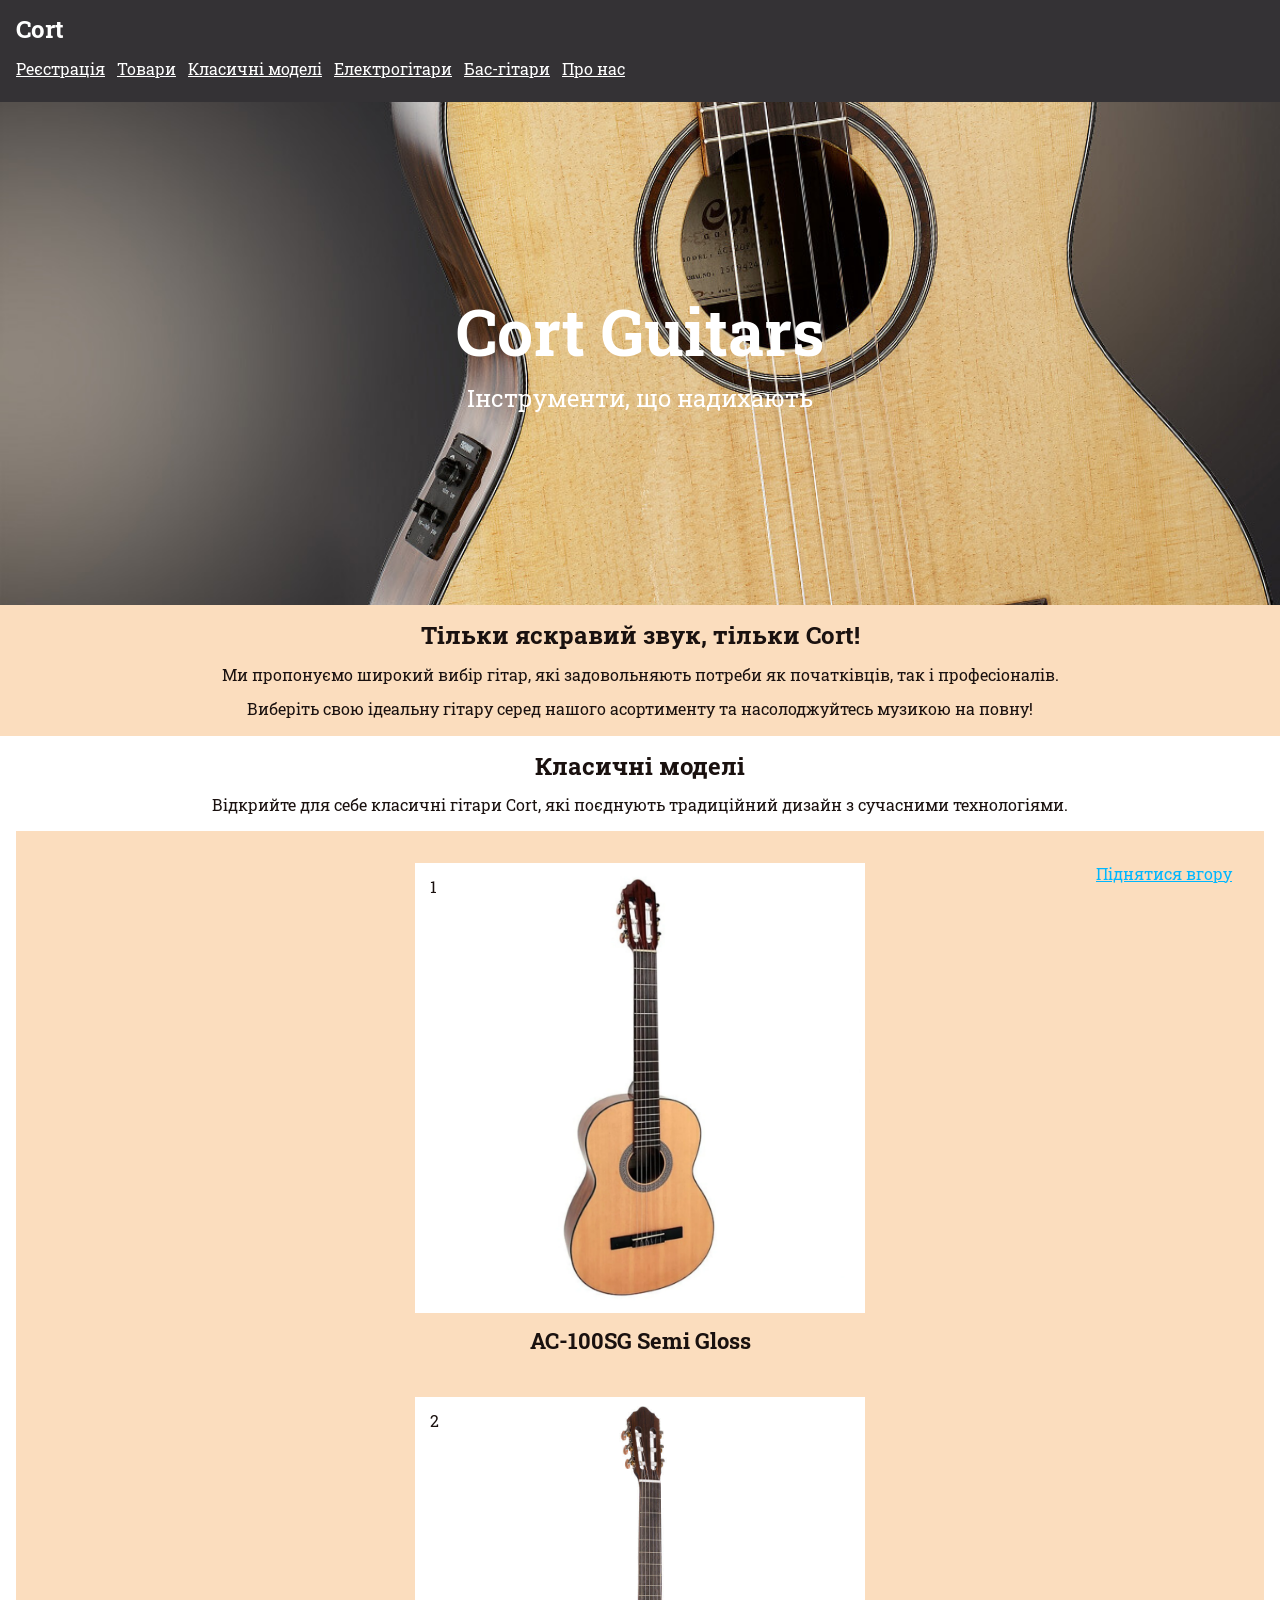
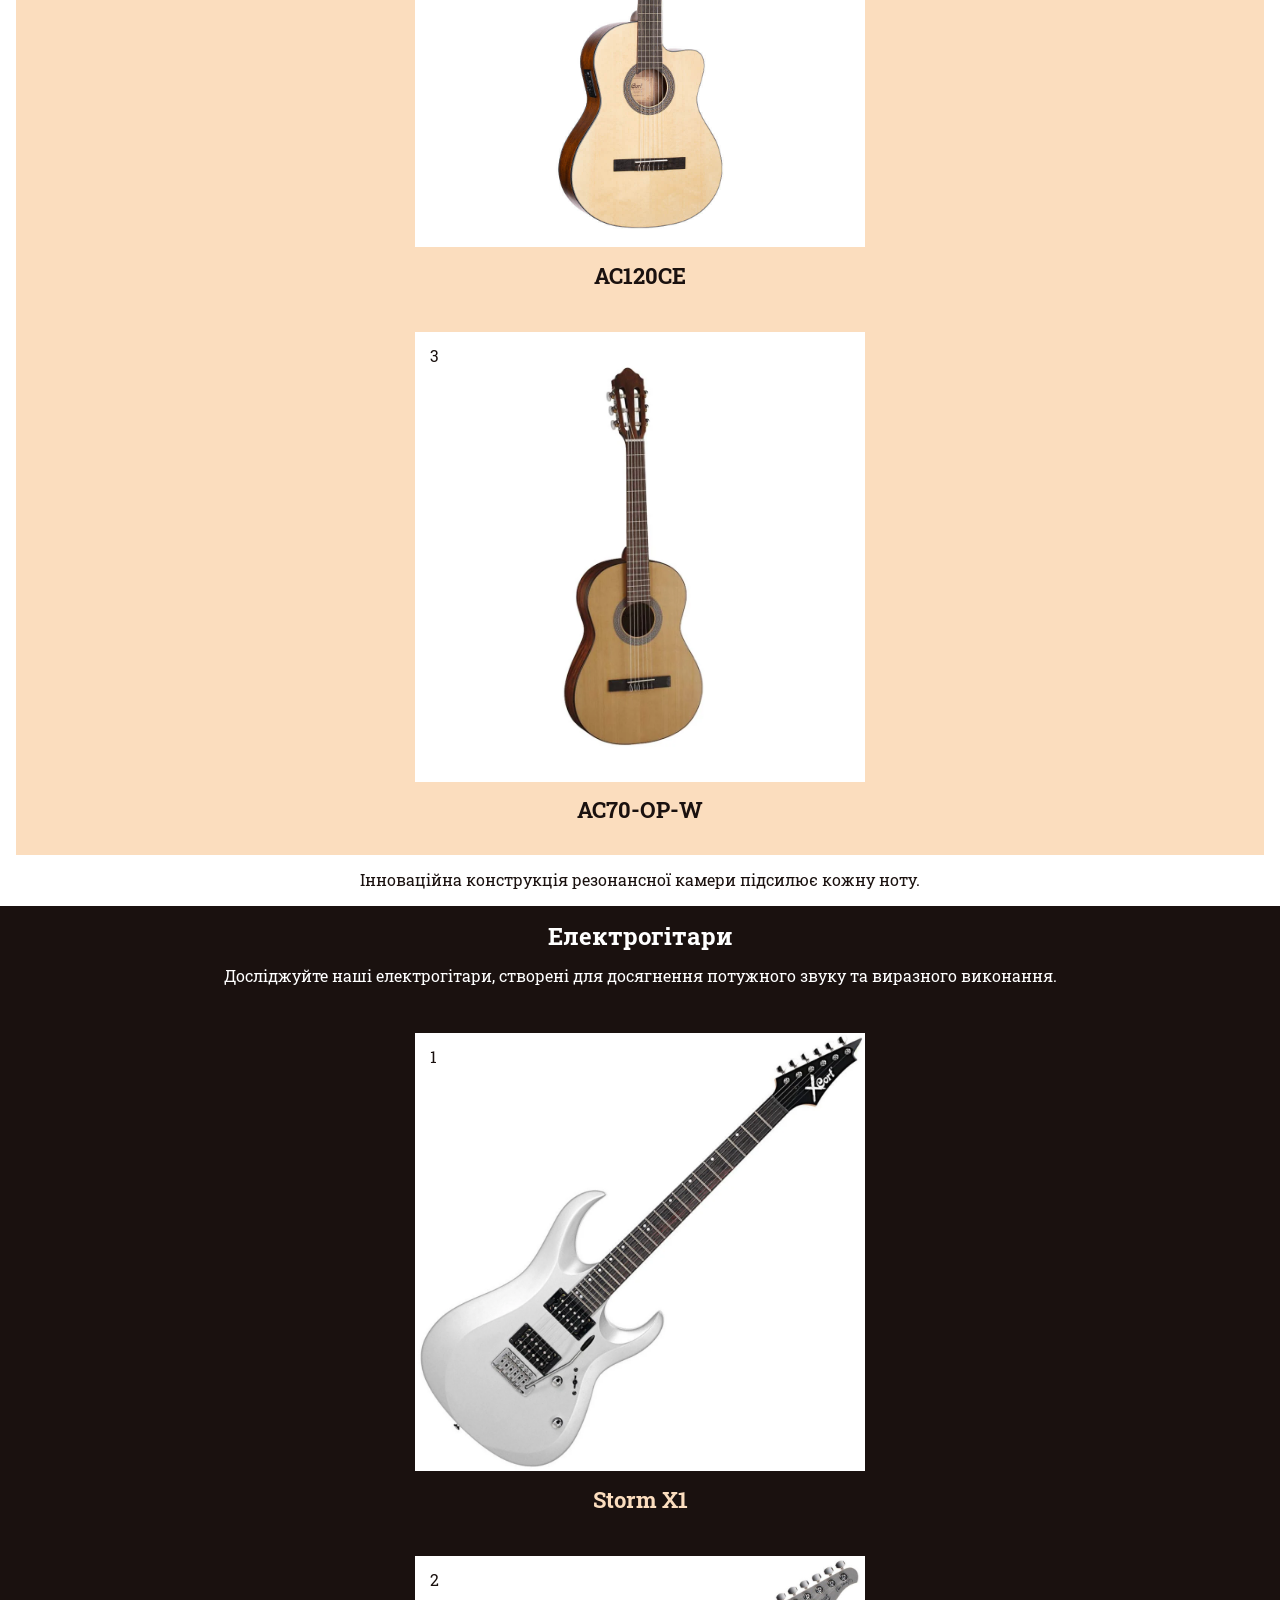
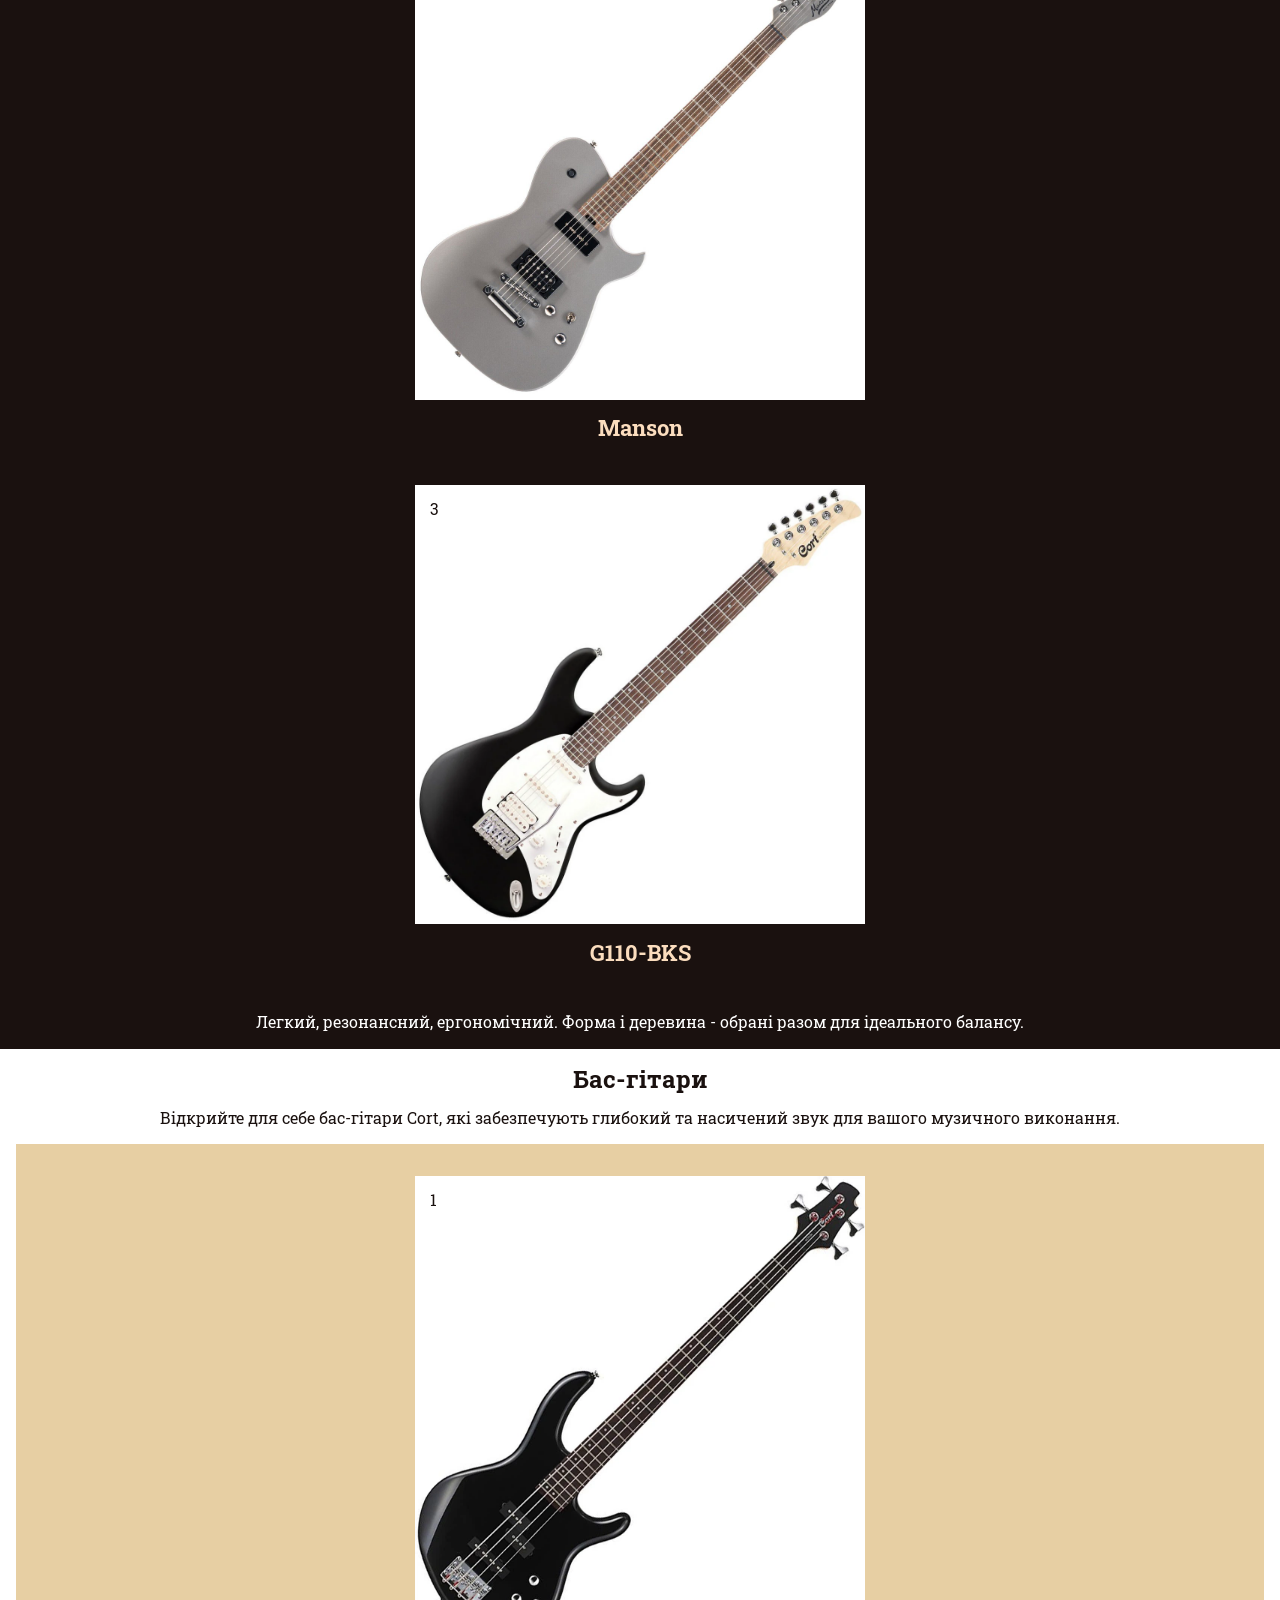
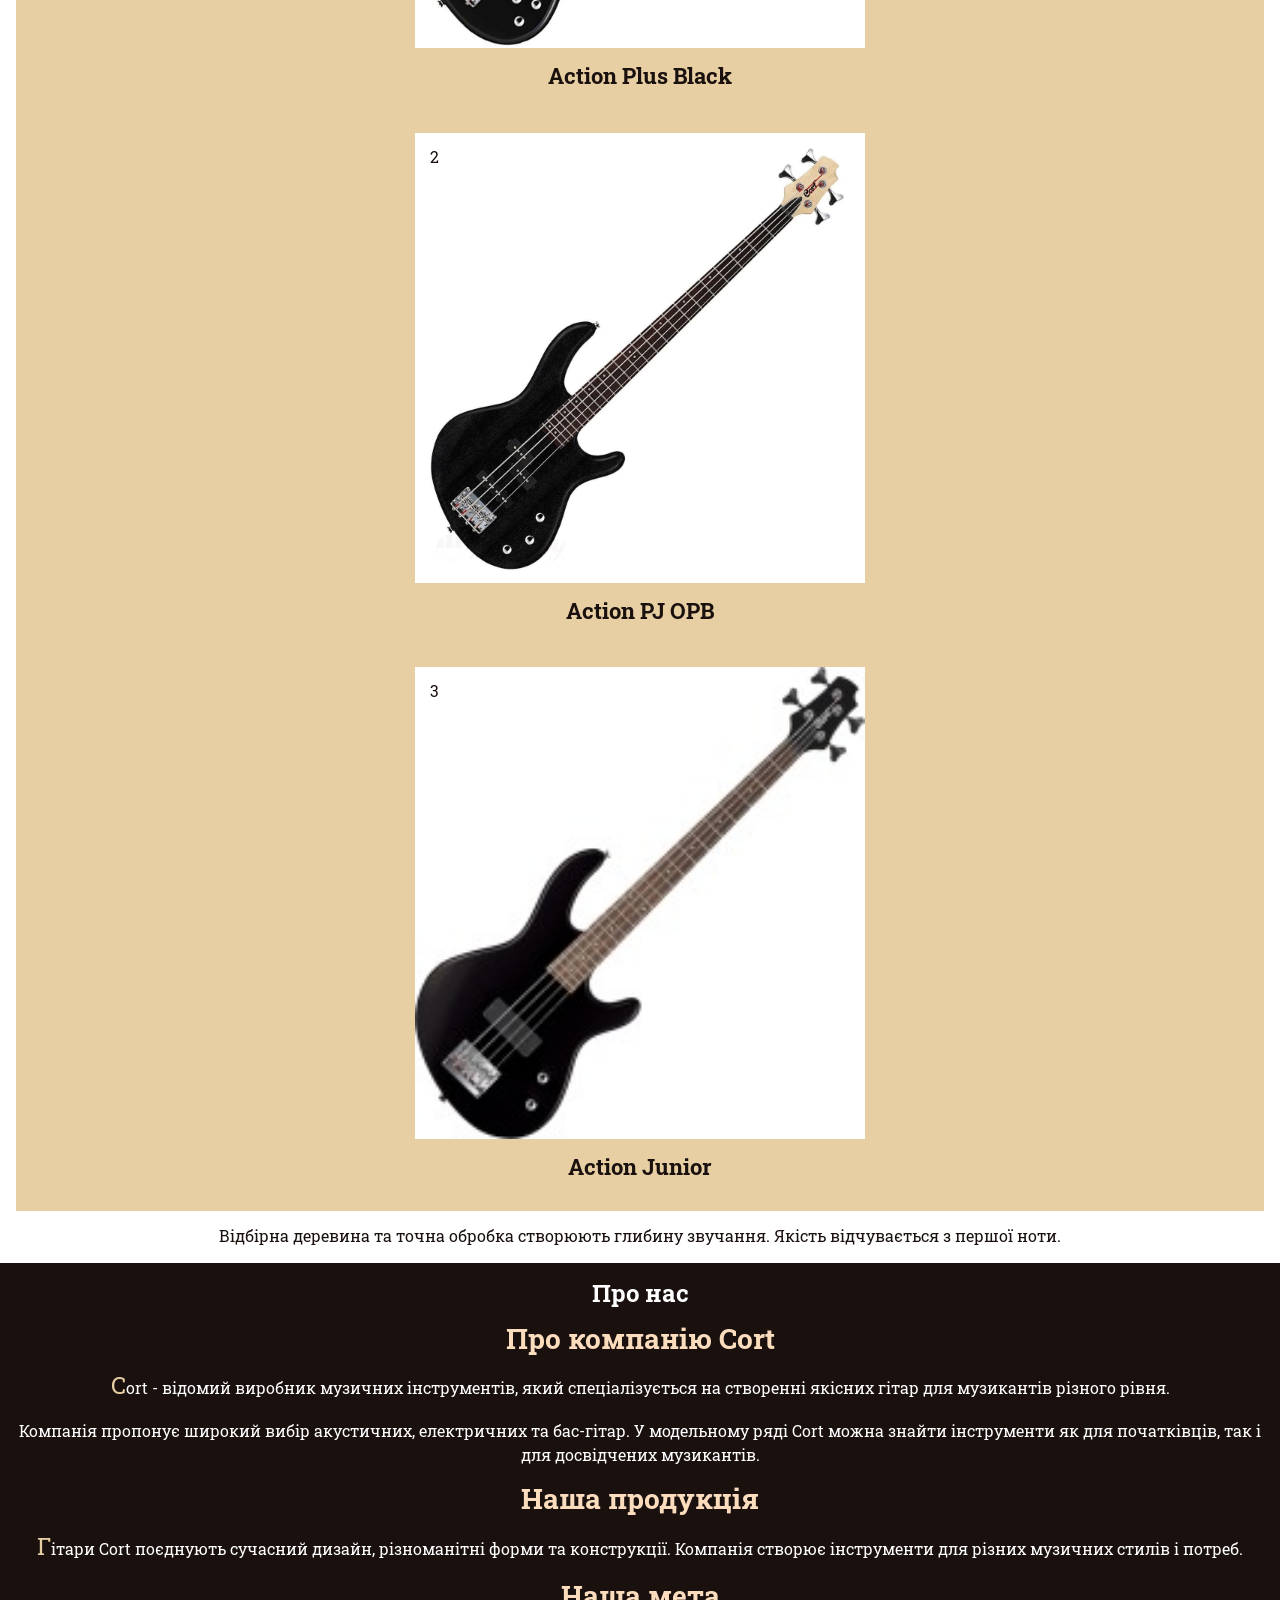
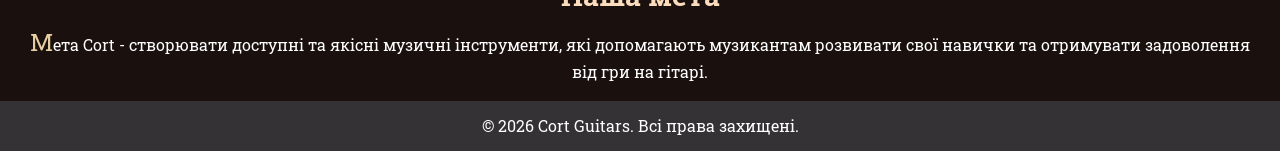
<file: index.html>
<!doctype html>
<html lang="uk">
  <head>
    <meta charset="UTF-8" />
    <meta name="viewport" content="width=device-width, initial-scale=1.0" />
    <title>Cort Guitars</title>
    <link
      rel="stylesheet"
      href="https://cdn.jsdelivr.net/npm/modern-normalize@3.0.1/modern-normalize.min.css"
    />
    <link rel="preconnect" href="https://fonts.googleapis.com" />
    <link rel="preconnect" href="https://fonts.gstatic.com" crossorigin />
    <link
      href="https://fonts.googleapis.com/css2?family=Roboto+Slab:wght@400;700&display=swap"
      rel="stylesheet"
    />
    <link rel="stylesheet" href="./styles/style.css" />
  </head>
  <body>
    <header>
      <div class="container">
        <h1>Cort</h1>
        <nav>
          <ul class="nav-links">
            <li><a href="./pages/form.html">Реєстрація</a></li>
            <li><a href="./pages/tables.html">Товари</a></li>
            <li><a href="#classic-models">Класичні моделі</a></li>
            <li><a href="#electric-models">Електрогітари</a></li>
            <li><a href="#bass-models">Бас-гітари</a></li>
            <li><a href="#about-us">Про нас</a></li>
          </ul>
        </nav>
      </div>
    </header>
    <main>
      <section class="hero" id="hero">
        <div class="container">
          <h2 class="hero-title">Cort Guitars</h2>
          <p class="hero-subtitle">Інструменти, що надихають</p>
        </div>
      </section>
      <section class="under-hero" id="under-hero">
        <div class="container">
          <h2>Тільки яскравий звук, тільки Cort!</h2>
          <p>
            Ми пропонуємо широкий вибір гітар, які задовольняють потреби як
            початківців, так і професіоналів.
          </p>
          <p>
            Виберіть свою ідеальну гітару серед нашого асортименту та
            насолоджуйтесь музикою на повну!
          </p>
        </div>
      </section>
      <section id="classic-models">
        <div class="container">
          <h2>Класичні моделі</h2>
          <p>
            Відкрийте для себе класичні гітари Cort, які поєднують традиційний
            дизайн з сучасними технологіями.
          </p>
          <ul class="cards">
            <li class="card">
              <div class="card-image">
                <span class="card-number">1</span>
                <img
                  src="./images/Cort1.jpg"
                  alt="Класична гітара Cort AC-100SG Semi Gloss"
                  width="450"
                  height="300"
                />
              </div>
              <h3>AC-100SG Semi Gloss</h3>
            </li>
            <li class="card">
              <div class="card-image">
                <span class="card-number">2</span>
                <img
                  src="./images/Cort2.jpg"
                  alt="Класична гітара Cort AC120CE"
                  width="450"
                  height="300"
                />
              </div>
              <h3>AC120CE</h3>
            </li>
            <li class="card">
              <div class="card-image">
                <span class="card-number">3</span>
                <img
                  src="./images/Cort3.jpg"
                  alt="Класична гітара Cort AC70-OP-W"
                  width="450"
                  height="300"
                />
              </div>
              <h3>AC70-OP-W</h3>
            </li>
          </ul>
          <p>Інноваційна конструкція резонансної камери підсилює кожну ноту.</p>
        </div>
      </section>
      <section id="electric-models">
        <div class="container">
          <h2>Електрогітари</h2>
          <p>
            Досліджуйте наші електрогітари, створені для досягнення потужного
            звуку та виразного виконання.
          </p>
          <ul class="cards">
            <li class="card">
              <div class="card-image">
                <span class="card-number">1</span>
                <img
                  src="./images/x1.jpg"
                  alt="Електрогітара Cort Storm X1"
                  width="450"
                  height="300"
                />
              </div>
              <h3>Storm X1</h3>
            </li>
            <li class="card">
              <div class="card-image">
                <span class="card-number">2</span>
                <img
                  src="./images/manson.jpg"
                  alt="Електрогітара Cort Manson"
                  width="450"
                  height="300"
                />
              </div>
              <h3>Manson</h3>
            </li>
            <li class="card">
              <div class="card-image">
                <span class="card-number">3</span>
                <img
                  src="./images/g110-BKS.jpg"
                  alt="Електрогітара Cort G110-BKS"
                  width="450"
                  height="300"
                />
              </div>
              <h3>G110-BKS</h3>
            </li>
          </ul>
          <p>
            Легкий, резонансний, ергономічний. Форма і деревина - обрані разом
            для ідеального балансу.
          </p>
        </div>
      </section>
      <section id="bass-models">
        <div class="container">
          <h2>Бас-гітари</h2>
          <p>
            Відкрийте для себе бас-гітари Cort, які забезпечують глибокий та
            насичений звук для вашого музичного виконання.
          </p>
          <ul class="cards">
            <li class="card">
              <div class="card-image">
                <span class="card-number">1</span>
                <img
                  src="./images/action.png"
                  alt="Бас-гітара Cort Action Plus Black"
                  width="450"
                  height="300"
                />
              </div>
              <h3>Action Plus Black</h3>
            </li>
            <li class="card">
              <div class="card-image">
                <span class="card-number">2</span>
                <img
                  src="./images/action-pj.png"
                  alt="Бас-гітара Cort Action PJ OPB"
                  width="450"
                  height="300"
                />
              </div>
              <h3>Action PJ OPB</h3>
            </li>
            <li class="card">
              <div class="card-image">
                <span class="card-number">3</span>
                <img
                  src="./images/action-junior.png"
                  alt="Бас-гітара Cort Action Junior"
                  width="450"
                  height="300"
                />
              </div>
              <h3>Action Junior</h3>
            </li>
          </ul>
          <p>
            Відбірна деревина та точна обробка створюють глибину звучання.
            Якість відчувається з першої ноти.
          </p>
        </div>
      </section>
      <section id="about-us">
        <div class="container">
          <h2>Про нас</h2>
          <article class="about-company" id="about-company">
            <h3>Про компанію Cort</h3>
            <p>
              Cort - відомий виробник музичних інструментів, який
              спеціалізується на створенні якісних гітар для музикантів різного
              рівня.
            </p>
            <p>
              Компанія пропонує широкий вибір акустичних, електричних та
              бас-гітар. У модельному ряді Cort можна знайти інструменти як для
              початківців, так і для досвідчених музикантів.
            </p>
          </article>
          <article class="about-products" id="about-products">
            <h3>Наша продукція</h3>
            <p>
              Гітари Cort поєднують сучасний дизайн, різноманітні форми та
              конструкції. Компанія створює інструменти для різних музичних
              стилів і потреб.
            </p>
          </article>
          <article class="about-goal" id="about-goal">
            <h3>Наша мета</h3>
            <p>
              Мета Cort - створювати доступні та якісні музичні інструменти, які
              допомагають музикантам розвивати свої навички та отримувати
              задоволення від гри на гітарі.
            </p>
          </article>
        </div>
      </section>
    </main>
    <footer>
      <div class="container">
        <a href="#hero">Піднятися вгору</a>
        <p>&copy; 2026 Cort Guitars. Всі права захищені.</p>
      </div>
    </footer>
  </body>
</html>
</file>
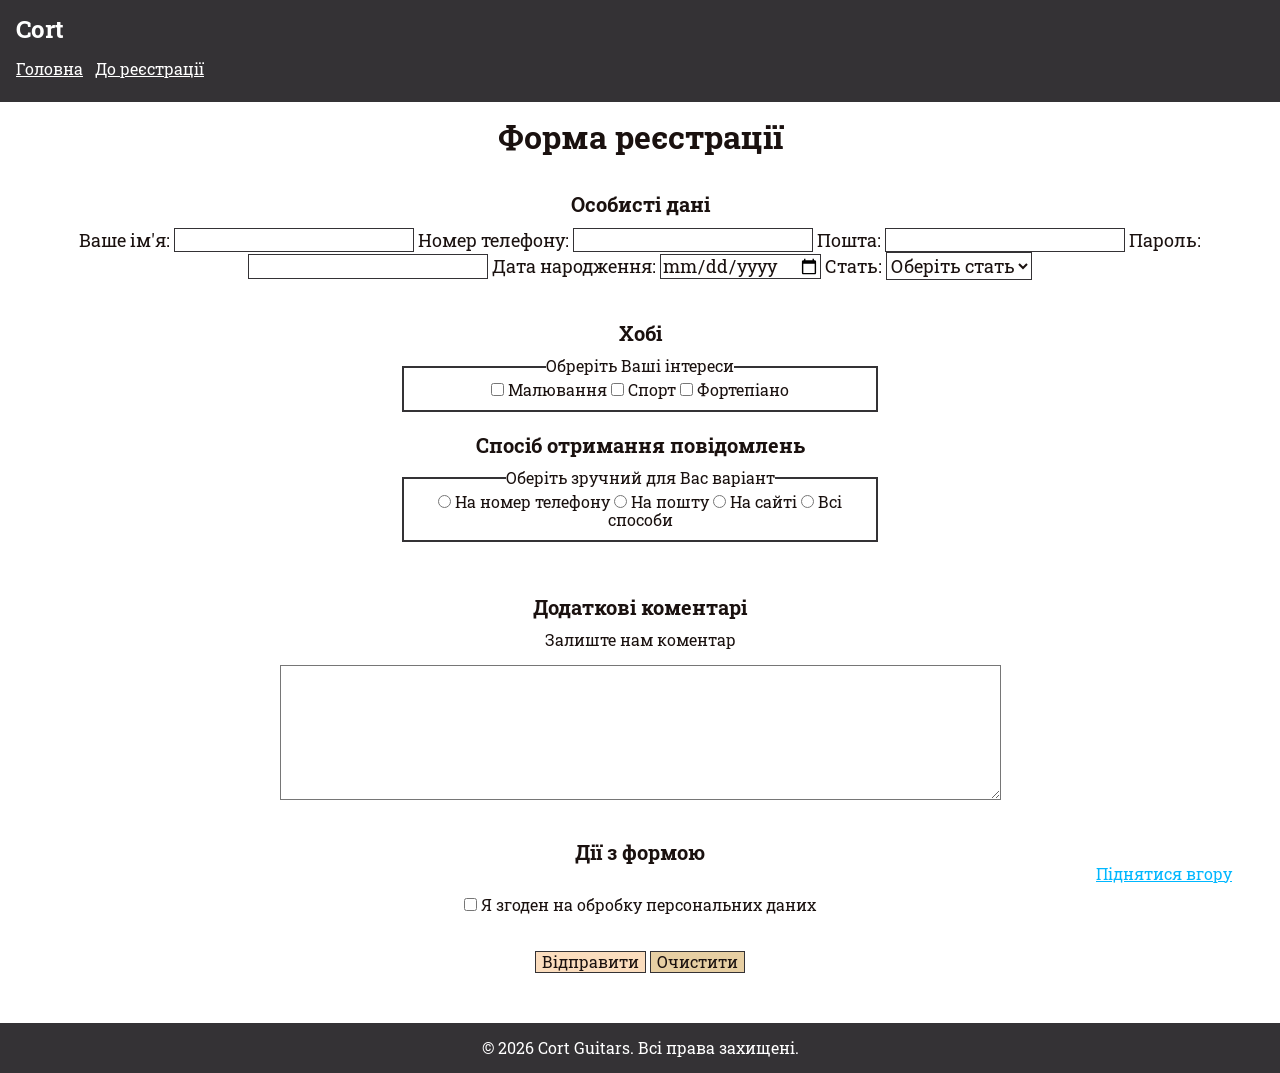
<file: pages/form.html>
<!doctype html>
<html lang="uk">
  <head>
    <meta charset="UTF-8" />
    <meta name="viewport" content="width=device-width, initial-scale=1.0" />
    <title>Form</title>
    <link
      rel="stylesheet"
      href="https://cdn.jsdelivr.net/npm/modern-normalize@3.0.1/modern-normalize.min.css"
    />
    <link rel="preconnect" href="https://fonts.googleapis.com" />
    <link rel="preconnect" href="https://fonts.gstatic.com" crossorigin />
    <link
      href="https://fonts.googleapis.com/css2?family=Roboto+Slab:wght@100..900&display=swap"
      rel="stylesheet"
    />
    <link rel="stylesheet" href="../styles/style.css" />
  </head>
  <body class="registration-page">
    <header>
      <div class="container">
        <h1>Cort</h1>
        <nav>
          <ul class="nav-links">
            <li><a href="../index.html">Головна</a></li>
            <li><a href="#registration-form">До реєстрації</a></li>
          </ul>
        </nav>
      </div>
    </header>
    <main>
      <section id="registration-form">
        <h2>Форма реєстрації</h2>
        <form>
          <section class="form-section-personal">
            <h3>Особисті дані</h3>
            <label for="user-name"
              >Ваше ім'я:
              <input type="text" name="user-name" id="user-name" />
            </label>
            <label for="user-number"
              >Номер телефону:
              <input type="tel" name="user-number" id="user-number" />
            </label>
            <label for="user-email"
              >Пошта:
              <input type="email" name="user-email" id="user-email" />
            </label>
            <label for="user-password"
              >Пароль:
              <input type="password" name="user-password" id="user-password" />
            </label>
            <label for="user-date"
              >Дата народження:
              <input type="date" name="user-date" id="user-date" />
            </label>
            <label for="user-gender"
              >Стать:
              <select name="user-gender" id="user-gender">
                <option value="">Оберіть стать</option>
                <option value="male">Чоловіча</option>
                <option value="female">Жіноча</option>
              </select>
            </label>
          </section>
          <section class="form-section-preferences">
            <h3>Хобі</h3>
            <fieldset>
              <legend>Обреріть Ваші інтереси</legend>
              <label>
                <input
                  name="hobbies"
                  type="checkbox"
                  id="user-art"
                  value="art"
                />
                Малювання
              </label>
              <label>
                <input
                  name="hobbies"
                  type="checkbox"
                  id="user-sport"
                  value="sport"
                />
                Спорт
              </label>
              <label>
                <input
                  name="hobbies"
                  type="checkbox"
                  id="user-piano"
                  value="piano"
                />
                Фортепіано
              </label>
            </fieldset>
          </section>
          <section class="form-section-notifications">
            <h3>Спосіб отримання повідомлень</h3>
            <fieldset>
              <legend>Оберіть зручний для Вас варіант</legend>
              <input
                type="radio"
                id="user-radio1"
                name="notification-method"
                value="phone"
              />
              <label for="user-radio1">На номер телефону</label>
              <input
                type="radio"
                id="user-radio2"
                name="notification-method"
                value="email"
              />
              <label for="user-radio2">На пошту</label>
              <input
                type="radio"
                id="user-radio3"
                name="notification-method"
                value="website"
              />
              <label for="user-radio3">На сайті</label>
              <input
                type="radio"
                id="user-radio4"
                name="notification-method"
                value="all-methods"
              />
              <label for="user-radio4">Всі способи </label>
            </fieldset>
          </section>
          <section class="form-section-comments">
            <h3>Додаткові коментарі</h3>
            <p>
              <label for="user-comments">Залиште нам коментар</label>
            </p>
            <textarea
              id="user-comments"
              name="user-comments"
              cols="70"
              rows="7"
            ></textarea>
          </section>
          <section class="form-section-actions">
            <h3>Дії з формою</h3>
            <p class="consent-option">
              <label>
                <input
                  type="checkbox"
                  name="consent"
                  id="user-checkbox"
                  value="consent"
                />
                Я згоден на обробку персональних даних
              </label>
            </p>
            <p class="form-actions">
              <button name="submit" type="submit">Відправити</button>
              <button name="reset" type="reset">Очистити</button>
            </p>
          </section>
        </form>
      </section>
    </main>
    <footer>
      <a href="#registration-form">Піднятися вгору</a>
      <p>&copy; 2026 Cort Guitars. Всі права захищені.</p>
    </footer>
  </body>
</html>
</file>
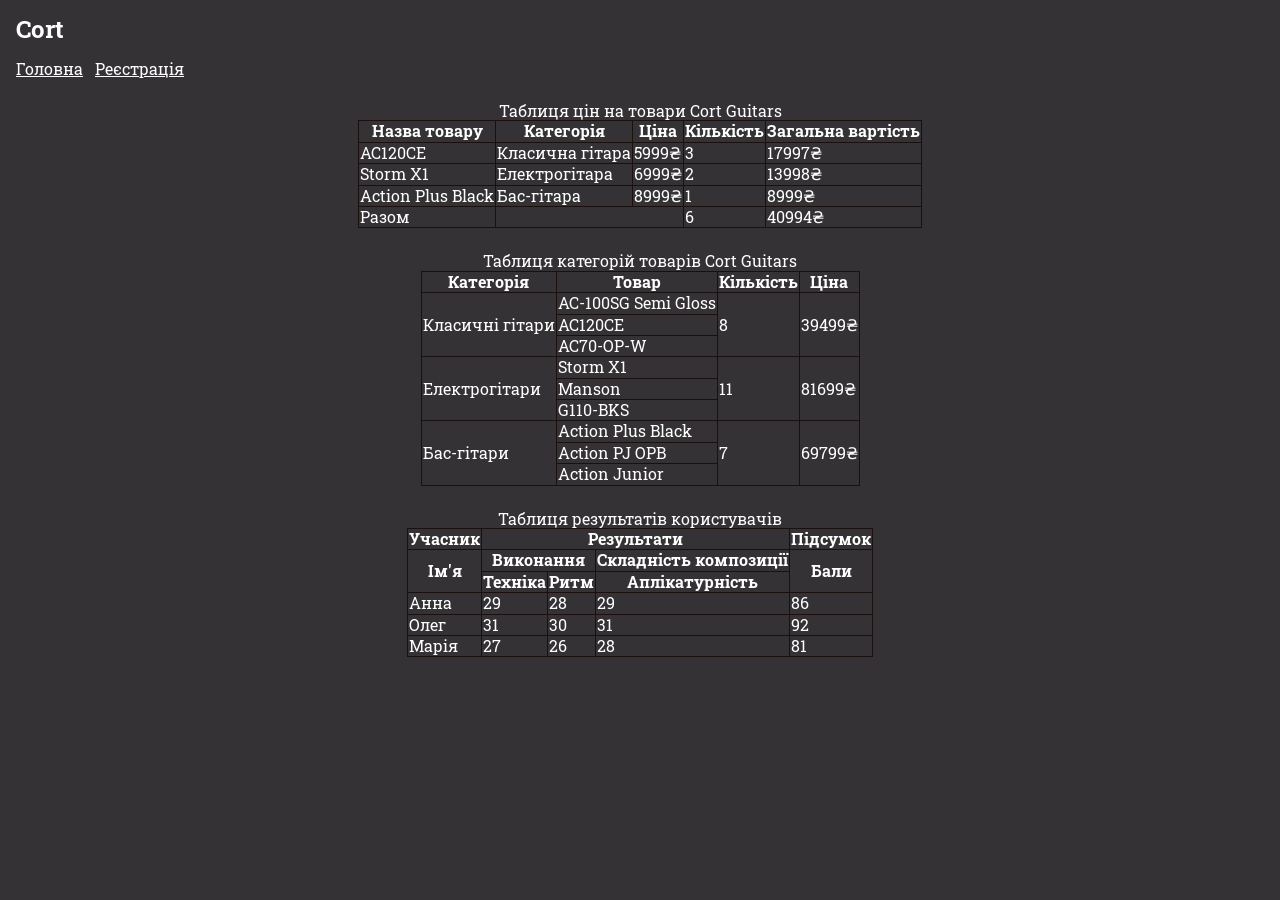
<file: pages/tables.html>
<!doctype html>
<html lang="en">
  <head>
    <meta charset="UTF-8" />
    <meta name="viewport" content="width=device-width, initial-scale=1.0" />
    <title>Таблиці</title>
    <link
      rel="stylesheet"
      href="https://cdn.jsdelivr.net/npm/modern-normalize@3.0.1/modern-normalize.min.css"
    />
    <link rel="preconnect" href="https://fonts.googleapis.com" />
    <link rel="preconnect" href="https://fonts.gstatic.com" crossorigin />
    <link
      href="https://fonts.googleapis.com/css2?family=Roboto+Slab:wght@100..900&display=swap"
      rel="stylesheet"
    />
    <link rel="stylesheet" href="../styles/style.css" />
  </head>
  <body>
    <header>
      <div class="container">
        <h1>Cort</h1>
        <nav>
          <ul class="nav-links">
            <li><a href="../index.html">Головна</a></li>
            <li><a href="form.html">Реєстрація</a></li>
          </ul>
        </nav>
      </div>
    </header>
    <table class="price-table">
      <caption>
        Таблиця цін на товари Cort Guitars
      </caption>
      <thead>
        <tr>
          <th scope="col">Назва товару</th>
          <th scope="col">Категорія</th>
          <th scope="col">Ціна</th>
          <th scope="col">Кількість</th>
          <th scope="col">Загальна вартість</th>
        </tr>
      </thead>
      <tbody>
        <tr>
          <td>AC120CE</td>
          <td>Класична гітара</td>
          <td>5999₴</td>
          <td>3</td>
          <td>17997₴</td>
        </tr>
        <tr>
          <td>Storm X1</td>
          <td>Електрогітара</td>
          <td>6999₴</td>
          <td>2</td>
          <td>13998₴</td>
        </tr>
        <tr>
          <td>Action Plus Black</td>
          <td>Бас-гітара</td>
          <td>8999₴</td>
          <td>1</td>
          <td>8999₴</td>
        </tr>
      </tbody>
      <tfoot>
        <tr>
          <td>Разом</td>
          <td colspan="2"></td>
          <td>6</td>
          <td>40994₴</td>
        </tr>
      </tfoot>
    </table>
    <table class="category-table">
      <caption>
        Таблиця категорій товарів Cort Guitars
      </caption>
      <thead>
        <tr>
          <th scope="col">Категорія</th>
          <th scope="col">Товар</th>
          <th scope="col">Кількість</th>
          <th scope="col">Ціна</th>
        </tr>
      </thead>
      <tbody>
        <tr>
          <td rowspan="3">Класичні гітари</td>
          <td>AC-100SG Semi Gloss</td>
          <td rowspan="3">8</td>
          <td rowspan="3">39499₴</td>
        </tr>
        <tr>
          <td>AC120CE</td>
        </tr>
        <tr>
          <td>AC70-OP-W</td>
        </tr>
        <tr>
          <td rowspan="3">Електрогітари</td>
          <td>Storm X1</td>
          <td rowspan="3">11</td>
          <td rowspan="3">81699₴</td>
        </tr>
        <tr>
          <td>Manson</td>
        </tr>
        <tr>
          <td>G110-BKS</td>
        </tr>
        <tr>
          <td rowspan="3">Бас-гітари</td>
          <td>Action Plus Black</td>
          <td rowspan="3">7</td>
          <td rowspan="3">69799₴</td>
        </tr>
        <tr>
          <td>Action PJ OPB</td>
        </tr>
        <tr>
          <td>Action Junior</td>
        </tr>
      </tbody>
    </table>
    <table class="user-results-table">
      <caption>
        Таблиця результатів користувачів
      </caption>
      <thead>
        <tr>
          <th scope="col">Учасник</th>
          <th scope="colgroup" colspan="3">Результати</th>
          <th scope="col">Підсумок</th>
        </tr>
        <tr>
          <th scope="col" rowspan="2">Ім'я</th>
          <th scope="colgroup" colspan="2">Виконання</th>
          <th scope="col">Складність композиції</th>
          <th scope="col" rowspan="2">Бали</th>
        </tr>
        <tr>
          <th scope="col">Техніка</th>
          <th scope="col">Ритм</th>
          <th scope="col">Аплікатурність</th>
        </tr>
      </thead>
      <tbody>
        <tr>
          <td>Анна</td>
          <td>29</td>
          <td>28</td>
          <td>29</td>
          <td>86</td>
        </tr>
        <tr>
          <td>Олег</td>
          <td>31</td>
          <td>30</td>
          <td>31</td>
          <td>92</td>
        </tr>
        <tr>
          <td>Марія</td>
          <td>27</td>
          <td>26</td>
          <td>28</td>
          <td>81</td>
        </tr>
      </tbody>
    </table>
  </body>
</html>
</file>
<file: styles/style.css>
/* Кольори */
:root {
  --color-rosewood: #1a110f;
  --color-mahogany: #343235;
  --color-sunburst: #e7cfa3;
  --color-spruce: #fbddbe;
  --color-white: #ffffff;
}

h1,
h2,
h3,
h4,
h5,
h6,
p,
ul,
ol {
  margin: 0;
  padding: 0;
}

body {
  background-color: var(--color-mahogany);
  color: var(--color-white);
  font-family: 'Roboto Slab', serif;
}

body.registration-page {
  background-color: var(--color-white);
  color: var(--color-rosewood);
}

/* Хідер та навігація */
header {
  background-color: var(--color-mahogany);
  padding: 16px 0;
  position: sticky;
  top: 0;
  z-index: 1;
}

header h1 {
  color: var(--color-white);
  font-size: 24px;
  margin-bottom: 16px;
}

header nav > ul {
  list-style: none;
  display: flex;
  gap: 12px;
}

header nav li {
  margin-bottom: 8px;
}

header nav li:last-child {
  margin-bottom: 0;
}

nav a:link,
nav a:visited {
  color: var(--color-white);
}

nav a:hover,
nav a:focus {
  color: var(--color-sunburst);
  text-decoration: underline;
}

nav a:active {
  color: var(--color-spruce);
}

/* Hero-секція */
.hero {
  background-image: url('../images/hero.jpg');
  background-position: center;
  background-size: cover;
  background-repeat: no-repeat;
  text-align: center;
  padding: 192px 0;
}

main section {
  border-top: 1px solid transparent;
  border-bottom: 1px solid transparent;
  padding: 16px 0;
}

main section > .container > :last-child {
  margin-bottom: 0;
}

main section h2 {
  margin-bottom: 16px;
}

main section h3 {
  margin-bottom: 12px;
}

main section p {
  margin-bottom: 16px;
}

.hero-title {
  color: var(--color-white);
  font-size: 64px;
}

.hero-subtitle {
  color: var(--color-white);
  font-size: 24px;
}

/* Вступ і картки */
.under-hero,
#classic-models,
#electric-models,
#bass-models {
  text-align: center;
}

#classic-models,
#bass-models {
  background-color: var(--color-white);
}

.under-hero,
#classic-models,
#bass-models {
  color: var(--color-rosewood);
}

.under-hero {
  background-color: var(--color-spruce);
}

#classic-models > h2,
#electric-models > h2,
#bass-models > h2 {
  font-size: 32px;
}

#classic-models > p,
#electric-models > p,
#bass-models > p {
  font-size: 18px;
  line-height: 1.5;
}

#under-hero > h2 + p {
  font-size: 20px;
}

#under-hero > h2 ~ p {
  color: var(--color-mahogany);
}

.cards {
  list-style: none;
  margin-bottom: 16px;
  padding: 16px;
}

#classic-models .cards {
  background-color: var(--color-spruce);
  color: var(--color-rosewood);
}

#bass-models .cards {
  background-color: var(--color-sunburst);
  color: var(--color-rosewood);
}

#electric-models .cards {
  background-color: var(--color-rosewood);
  color: var(--color-spruce);
}

.card {
  background-color: inherit;
  color: inherit;
  text-align: center;
  margin-bottom: 12px;
  padding: 16px;
  position: relative;
}

.card-number {
  color: var(--color-rosewood);
  position: absolute;
  top: 15px;
  left: 15px;
}

.card:last-child {
  margin-bottom: 0;
}

.card-image {
  position: relative;
  display: inline-block;
  max-width: 100%;
  margin-bottom: 12px;
}

.card-image > img {
  display: block;
  max-width: 100%;
  height: auto;
}

.card > h3 {
  font-size: 22px;
  margin-bottom: 0;
}

#electric-models {
  background-color: var(--color-rosewood);
  color: var(--color-white);
}

/* Про нас */
#about-us {
  text-align: center;
  background-color: var(--color-rosewood);
  color: var(--color-white);
}

#about-us > h2 {
  color: var(--color-spruce);
}

#about-us > h2::before {
  content: '- ';
}

#about-us article {
  margin-bottom: 16px;
}

#about-us article > h3 {
  color: var(--color-spruce);
  font-size: 28px;
  text-align: center;
}

#about-us article > p {
  line-height: 1.5;
}

#about-us article > :last-child {
  margin-bottom: 0;
}

#about-us article:last-child {
  margin-bottom: 0;
}

#about-us .about-company > p:first-of-type::first-letter,
#about-us .about-products > p:first-of-type::first-letter,
#about-us .about-goal > p:first-of-type::first-letter {
  color: var(--color-sunburst);
  font-size: 24px;
}
button {
  cursor: pointer;
}

/* Футер / посилання */
footer {
  color: var(--color-white);
  text-align: center;
  background-color: var(--color-mahogany);
  padding: 16px 0;
  bottom: 0;
}

footer a {
  display: inline-block;
  margin-bottom: 12px;
  position: fixed;
  right: 48px;
  bottom: 5px;
}

footer p {
  margin-bottom: 0;
}

footer a:link,
footer a:visited {
  color: rgb(0, 183, 255);
}

footer a:hover,
footer a:focus {
  color: var(--color-spruce);
  text-decoration: underline;
}

.container {
  max-width: 1400px;
  padding: 0 16px;
  margin: 0 auto;
}

/* Форма реєстрації */
#registration-form {
  text-align: center;
}

#registration-form > h2 {
  font-size: 32px;
}

#registration-form form section > h3 {
  font-size: 20px;
}

#registration-form > form {
  text-align: center;
}

.form-section-personal {
  padding: 20px;
}

.form-section-preferences {
  padding: 20px 400px 0px;
}
.consent-option {
  padding: 20px 10px;
}
.form-section-notifications {
  padding: 20px 400px;
}

.form-section-comments {
  padding: 32px 20px 20px;
}

.form-section-actions {
  padding: 16px;
}

.form-actions {
  text-align: center;
}

.form-section-personal > label {
  font-size: 18px;
}

form input,
form select,
form textarea {
  background-color: var(--color-white);
  color: var(--color-rosewood);
}

form input,
form select {
  border: 1px solid var(--color-mahogany);
}

form input:focus,
form select:focus,
form textarea:focus {
  outline: 2px solid var(--color-sunburst);
}

form fieldset {
  border: 2px solid var(--color-mahogany);
}

form input:checked {
  accent-color: var(--color-mahogany);
}

form textarea {
  background-color: var(--color-white);
  color: var(--color-rosewood);
}

form button[type='submit'] {
  border: 1px solid var(--color-mahogany);
  background-color: var(--color-spruce);
  color: var(--color-rosewood);
}
form button[type='reset'] {
  border: 1px solid var(--color-mahogany);
  background-color: var(--color-sunburst);
  color: var(--color-rosewood);
}

form button:hover,
form button:focus {
  background-color: var(--color-sunburst);
}

/* Цей селектор має найбільшу специфічність — (1, 2, 3). */
#registration-form form .consent-option > label input:checked {
  accent-color: var(--color-sunburst);
}

/* Сторінка таблиць */
th,
td {
  border: 1px solid var(--color-rosewood);
}

th {
  text-align: center;
}

table {
  border-collapse: collapse;
  margin-inline: auto;
  margin-bottom: 24px;
}
</file>
